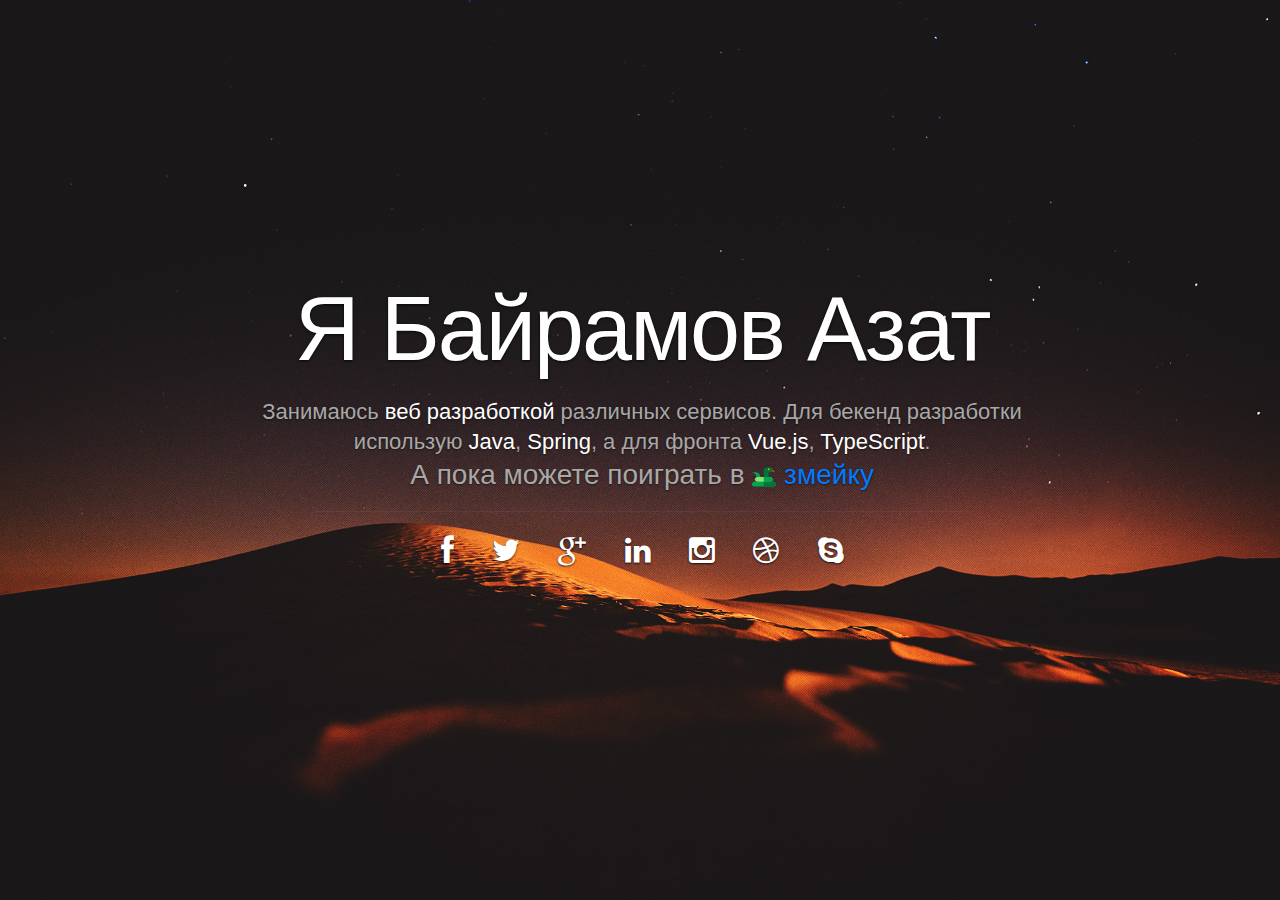
<file: index.html>
<!DOCTYPE html>
<html style="overflow: auto;">
<head>
    <meta charset="utf-8">
    <title>Azat Bairamov</title>

    <script src="js/modernizr.js"></script>
    <link rel="shortcut icon" href="favicon.png">

    <meta name="viewport" content="width=device-width, initial-scale=1, shrink-to-fit=no">

    <link href="https://fonts.googleapis.com/css?family=Open+Sans&display=swap" rel="stylesheet">
    <link rel="stylesheet" type="text/css" href="css.css">
    <link rel="stylesheet" href="https://stackpath.bootstrapcdn.com/bootstrap/4.3.1/css/bootstrap.min.css">

    <script src="js/modernizr.js"></script>
    <link rel="stylesheet" href="css/default.css">
    <link rel="stylesheet" href="css/layout.css">

</head>
<body>

<!-- Header
================================================== -->
<header id="header" style="min-height: 100vh">
    <div class="row banner">
        <div class="banner-text">
            <h1 class="responsive-headline d-none d-sm-none d-md-block d-lg-block">Я Байрамов Азат</h1>
            <h1 class="responsive-headline d-md-none d-lg-none" style=" font: 60px/1.1em 'opensans-bold', sans-serif ">Я
                Байрамов Азат</h1>

            <div class="responsive-headline d-none d-sm-none d-md-block d-lg-block">
                <h3>Занимаюсь <span>веб разработкой</span> различных сервисов. Для бекенд разработки использую
                    <span>Java</span>, <span>Spring</span>, а для фронта
                    <span>Vue.js</span>, <span>TypeScript</span>.</h3>
                <h2>А пока можете поиграть в
                    <a href="snake.html">
                        <svg height="24" viewBox="0 -52 512 512" width="24" xmlns="http://www.w3.org/2000/svg">
                            <path d="m414.367188 60.328125h63.414062v30h-63.414062zm0 0" fill="#c06100"/>
                            <path d="m22.308594 109.417969v9.609375c73.648437 16.996094 79.054687 89.070312 79.054687 89.070312h82.582031c-27.085937-146.964844-161.636718-98.679687-161.636718-98.679687zm0 0"
                                  fill="#00a651"/>
                            <path d="m391.980469 0h-82.382813c-32.828125 0-59.4375 26.609375-59.4375 59.4375v181.777344l106.222656-7.386719v-132.9375h35.597657c27.859375 0 50.445312-22.585937 50.445312-50.445313 0-27.859374-22.585937-50.445312-50.445312-50.445312zm0 0"
                                  fill="#007539"/>
                            <path d="m512 356.613281c0 14.082031-5.710938 26.832031-14.941406 36.0625-9.21875 9.21875-21.96875 14.929688-36.046875 14.929688h-410.023438c-28.160156 0-50.988281-22.832031-50.988281-50.992188 0-14.078125 5.710938-26.828125 14.941406-36.058593 9.21875-9.21875 21.96875-14.929688 36.046875-14.929688h62.671875l136.5-16 136.5 16h74.351563c28.160156 0 50.988281 22.828125 50.988281 50.988281zm0 0"
                                  fill="#00a651"/>
                            <path d="m437.640625 254.632812c0 14.082032-5.699219 26.832032-14.929687 36.0625-9.230469 9.21875-21.972657 14.929688-36.050782 14.929688h-273c-28.160156 0-50.988281-22.832031-50.988281-50.992188 0-14.078124 5.707031-26.820312 14.929687-36.046874 9.226563-9.230469 21.976563-14.933594 36.058594-14.933594h273c28.160156 0 50.980469 22.820312 50.980469 50.980468zm0 0"
                                  fill="#82e370"/>
                            <path d="m341.28125 25.324219h30v30h-30zm0 0" fill="#ffa920"/>
                            <path d="m386.660156 305.625c14.078125 0 26.820313-5.710938 36.050782-14.929688 9.230468-9.230468 14.929687-21.980468 14.929687-36.0625 0-28.160156-22.820313-50.980468-50.980469-50.980468h-136.5v101.972656zm0 0"
                                  fill="#00a651"/>
                            <path d="m461.011719 305.625h-210.851563v101.980469h210.851563c14.078125 0 26.828125-5.710938 36.046875-14.929688 9.230468-9.230469 14.941406-21.980469 14.941406-36.0625 0-28.160156-22.828125-50.988281-50.988281-50.988281zm0 0"
                                  fill="#007539"/>
                        </svg>
                        змейку
                    </a>
                </h2>
            </div>
            <div class="responsive-headline d-block d-sm-block d-md-none d-lg-none">
                <h3 style="font-size: 18px">Занимаюсь <span>веб разработкой</span> различных сервисов. Для бекенд
                    разработки использую
                    <span>Java</span>, <span>Spring</span>, а для фронта
                    <span>Vue.js</span>, <span>TypeScript</span>.</h3>
                <h2 style="font-size: 22px">А пока можете поиграть в
                    <a href="snake.html">
                        <svg height="24" viewBox="0 -52 512 512" width="24" xmlns="http://www.w3.org/2000/svg">
                            <path d="m414.367188 60.328125h63.414062v30h-63.414062zm0 0" fill="#c06100"/>
                            <path d="m22.308594 109.417969v9.609375c73.648437 16.996094 79.054687 89.070312 79.054687 89.070312h82.582031c-27.085937-146.964844-161.636718-98.679687-161.636718-98.679687zm0 0"
                                  fill="#00a651"/>
                            <path d="m391.980469 0h-82.382813c-32.828125 0-59.4375 26.609375-59.4375 59.4375v181.777344l106.222656-7.386719v-132.9375h35.597657c27.859375 0 50.445312-22.585937 50.445312-50.445313 0-27.859374-22.585937-50.445312-50.445312-50.445312zm0 0"
                                  fill="#007539"/>
                            <path d="m512 356.613281c0 14.082031-5.710938 26.832031-14.941406 36.0625-9.21875 9.21875-21.96875 14.929688-36.046875 14.929688h-410.023438c-28.160156 0-50.988281-22.832031-50.988281-50.992188 0-14.078125 5.710938-26.828125 14.941406-36.058593 9.21875-9.21875 21.96875-14.929688 36.046875-14.929688h62.671875l136.5-16 136.5 16h74.351563c28.160156 0 50.988281 22.828125 50.988281 50.988281zm0 0"
                                  fill="#00a651"/>
                            <path d="m437.640625 254.632812c0 14.082032-5.699219 26.832032-14.929687 36.0625-9.230469 9.21875-21.972657 14.929688-36.050782 14.929688h-273c-28.160156 0-50.988281-22.832031-50.988281-50.992188 0-14.078124 5.707031-26.820312 14.929687-36.046874 9.226563-9.230469 21.976563-14.933594 36.058594-14.933594h273c28.160156 0 50.980469 22.820312 50.980469 50.980468zm0 0"
                                  fill="#82e370"/>
                            <path d="m341.28125 25.324219h30v30h-30zm0 0" fill="#ffa920"/>
                            <path d="m386.660156 305.625c14.078125 0 26.820313-5.710938 36.050782-14.929688 9.230468-9.230468 14.929687-21.980468 14.929687-36.0625 0-28.160156-22.820313-50.980468-50.980469-50.980468h-136.5v101.972656zm0 0"
                                  fill="#00a651"/>
                            <path d="m461.011719 305.625h-210.851563v101.980469h210.851563c14.078125 0 26.828125-5.710938 36.046875-14.929688 9.230468-9.230469 14.941406-21.980469 14.941406-36.0625 0-28.160156-22.828125-50.988281-50.988281-50.988281zm0 0"
                                  fill="#007539"/>
                        </svg>
                        змейку
                    </a>
                </h2>
            </div>

            <hr/>
            <ul class="social">
                <li><a href="#"><i class="fa fa-facebook"></i></a></li>
                <li><a href="#"><i class="fa fa-twitter"></i></a></li>
                <li><a href="#"><i class="fa fa-google-plus"></i></a></li>
                <li><a href="#"><i class="fa fa-linkedin"></i></a></li>
                <li><a href="#"><i class="fa fa-instagram"></i></a></li>
                <li><a href="#"><i class="fa fa-dribbble"></i></a></li>
                <li><a href="#"><i class="fa fa-skype"></i></a></li>
            </ul>
        </div>
    </div>
</header>

</body>
</html>
</file>
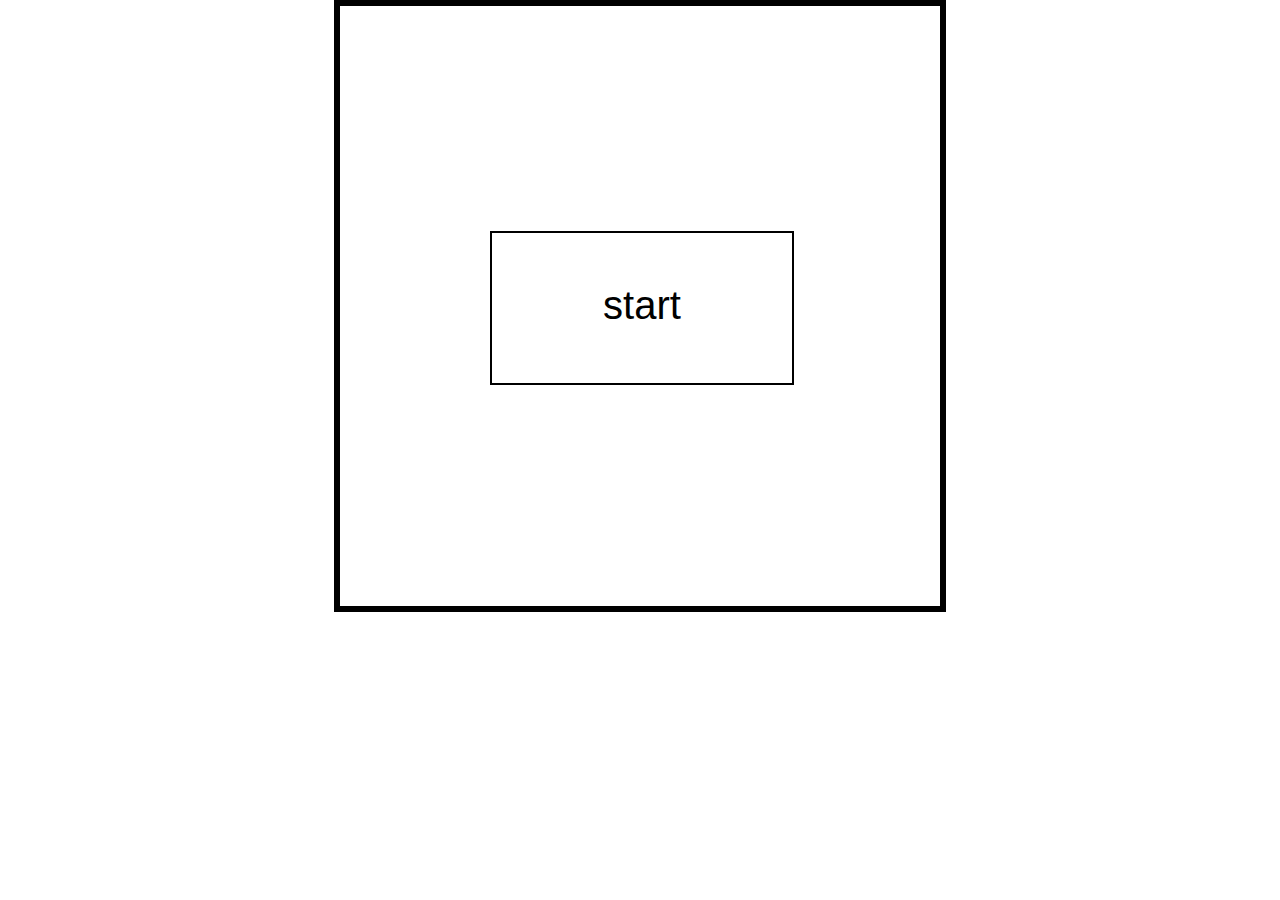
<file: snake.html>
<!DOCTYPE html>
<html >
<head>
    <meta charset="utf-8">
    <title>snake</title>
    <link rel="stylesheet" type="text/css" href="css.css">
    <script type="text/javascript" src='js/main.js'></script>
</head>
<body>
<div id = "mainBox">
    <div id = "mainStart">
        <div id = "start">
            start
        </div>
    </div>
</div>

</body>
</html>
</file>
<file: css.css>
html{
	overflow-y:hidden;
}
body{
	padding: auto;
	margin: auto;
}
#mainBox{
	position: relative;
	margin: auto;
	display: none;
	width:0px;
	height:0px;
	border: 6px solid;
}
#mainBox > #mainStart{
	position: relative;
	border: 2px solid;
	height:150px;
	width:300px;
	margin:calc(50% - 75px) calc(50% - 150px) auto;
}
#mainStart > #start{
	text-align: center;
	margin: 50px auto;
	font-size:40px;
	font-family:arial;
}

div{
	box-sizing:content-box;
}
</file>
<file: css/layout.css>
header {
   position: relative;
   height: 800px;
   min-height: 500px;
   width: 100%;
   background: #161415 url(../images/header-background.jpg) no-repeat top center;
   background-size: cover !important;
	-webkit-background-size: cover !important;
   text-align: center;
   overflow: hidden;
}

/* vertically center banner section */
header:before {
   content: '';
   display: inline-block;
   vertical-align: middle;
   height: 100%;
}
header .banner {
   display: inline-block;
   vertical-align: middle;
   margin: 0 auto;
   width: 85%;
   padding-bottom: 30px;
   text-align: center;
}

header .banner-text { width: 100%; }
header .banner-text h1 {
   font: 90px/1.1em 'opensans-bold', sans-serif;
   color: #fff;
   letter-spacing: -2px;
   margin: 0 auto 18px auto;
   text-shadow: 0px 1px 3px rgba(0, 0, 0, .8);
}
header .banner-text h3 {
   /*font: 18px/1.9em 'librebaskerville-regular', serif;*/
   color: #A8A8A8;
   margin: 0 auto;
   width: 70%;
   text-shadow: 0px 1px 2px rgba(0, 0, 0, .5);
}
header .banner-text h2 {
    /*font: 18px/1.9em 'librebaskerville-regular', serif;*/
    color: #A8A8A8;
    margin: 0 auto;
    width: 70%;
    text-shadow: 0px 1px 2px rgba(0, 0, 0, .5);
}

header .banner-text h3 span,
header .banner-text h3 a {
   color: #fff;
}
header .banner-text hr {
   width: 60%;
   margin: 18px auto 24px auto;
   border-color: #2F2D2E;
   border-color: rgba(150, 150, 150, .1);
}

/* header social links */
header .social {
   margin: 24px 0;
   padding: 0;
   font-size: 30px;
   text-shadow: 0px 1px 2px rgba(0, 0, 0, .8);
}
header .social li {
   display: inline-block;
   margin: 0 15px;
   padding: 0;
}
header .social li a { color: #fff; }
header .social li a:hover { color: #11ABB0; }

/* scrolldown link */
header .scrolldown a {
   position: absolute;
   bottom: 30px;
   left: 50%;
   margin-left: -29px;
   color: #fff;
   display: block;
   height: 42px;
   width: 42px;
   font-size: 42px;
   line-height: 42px;
   color: #fff;
   border-radius: 100%;

   -webkit-transition: all .3s ease-in-out;
   -moz-transition: all .3s ease-in-out;
   -o-transition: all .3s ease-in-out;
   transition: all .3s ease-in-out;
}
header .scrolldown a:hover { color: #11ABB0; }
</file>
<file: css/default.css>
@import url("font-awesome/css/font-awesome.min.css");


/* ------------------------------------------------------------------ */
/* c. Default and Basic Styles
      Adapted from:
      Skeleton CSS Framework - http://www.getskeleton.com/
      Typeplate Typographic Starter Kit - http://typeplate.com/
/* ------------------------------------------------------------------ */

/*  1. Basic  ------------------------------------------------------- */

html {
   -webkit-font-smoothing: antialiased;
}

body {
   background: #fff;
   font-family: 'opensans-regular', sans-serif;
   font-weight: normal;
   font-size: 15px;
   line-height: 30px;
	color: #838C95;

   -webkit-font-smoothing: antialiased; /* Fix for webkit rendering */
	-webkit-text-size-adjust: 100%;
}

/*  2. Typography
       Vertical rhythm with leading derived from 6
--------------------------------------------------------------------- */

h1, h2, h3, h4, h5, h6 {
   color: #313131;
	font-family: 'opensans-bold', sans-serif;
   font-weight: normal;
}
h1 a, h2 a, h3 a, h4 a, h5 a, h6 a { font-weight: inherit; }
h1 { font-size: 38px; line-height: 42px; margin-bottom: 12px; letter-spacing: -1px; }
h2 { font-size: 28px; line-height: 36px; margin-bottom: 6px; }
h3 { font-size: 22px; line-height: 30px; margin-bottom: 12px; }
h4 { font-size: 20px; line-height: 30px; margin-bottom: 6px; }
h5 { font-size: 18px; line-height: 30px; }
h6 { font-size: 14px; line-height: 30px; }
.subheader { }

p { margin: 0 0 30px 0; }
pimg { margin: 0; }
p.lead {
    font: 19px/36px 'opensans-light', sans-serif;
    margin-bottom: 18px;
}

/* for 'em' and 'strong' tags, font-size and line-height should be same with
the body tag due to rendering problems in some browsers */
em { font: 15px/30px 'opensans-italic', sans-serif; }
strong, b { font: 15px/30px 'opensans-bold', sans-serif; }
small { font-size: 11px; line-height: inherit; }
</file>
